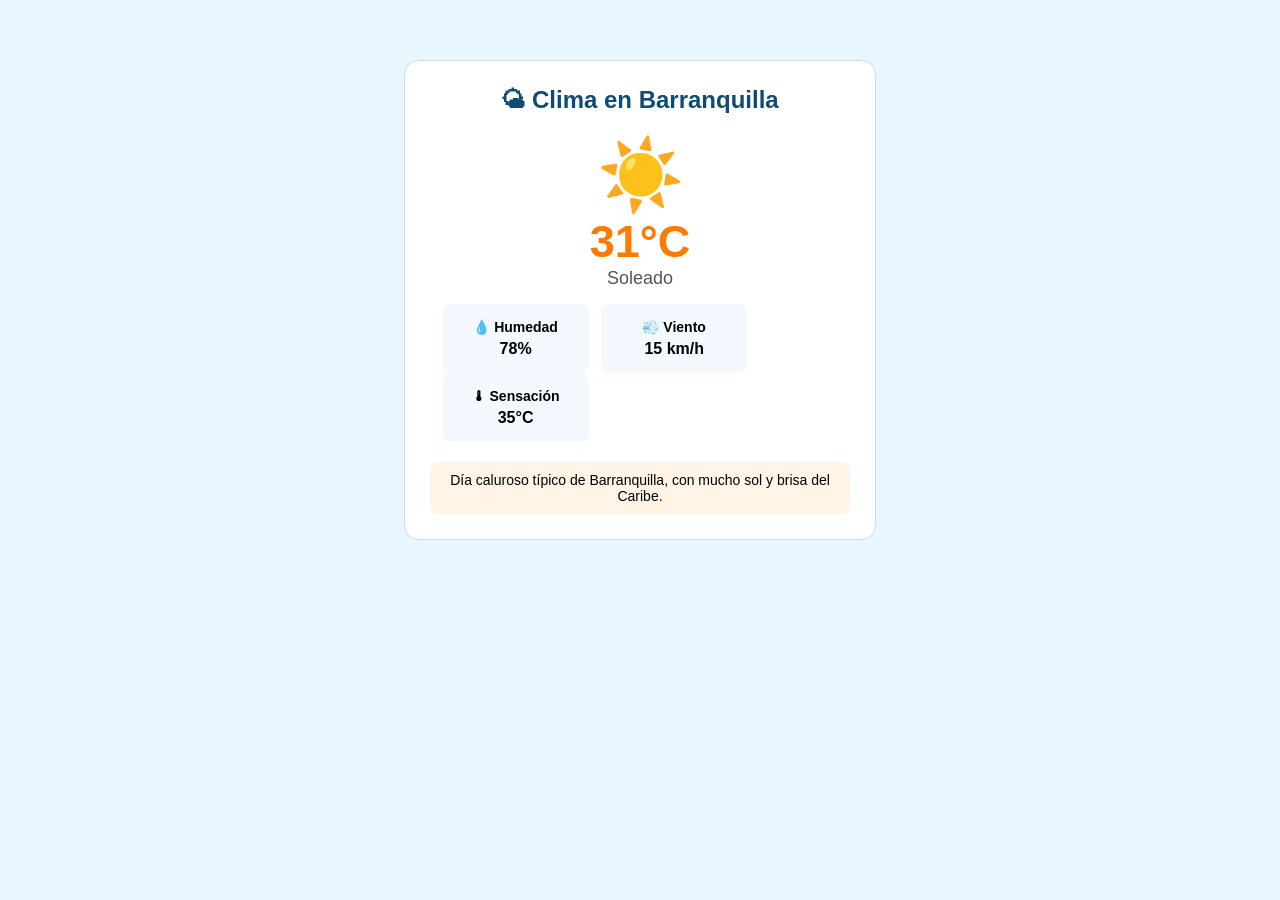
<file: index.html>
<!DOCTYPE html>
<html lang="es">
<head>
<meta charset="UTF-8">
<title>Widget del Clima</title>
<link rel="stylesheet" href="style.css">
</head>

<body>

<div class="widget">

<h2>🌤 Clima en Barranquilla</h2>

<div class="clima-principal">
<div class="icono">☀️</div>
<div class="temperatura">31°C</div>
<div class="estado">Soleado</div>
</div>

<div class="info">
<div class="dato">
<h3>💧 Humedad</h3>
<p>78%</p>
</div>

<div class="dato">
<h3>💨 Viento</h3>
<p>15 km/h</p>
</div>

<div class="dato">
<h3>🌡 Sensación</h3>
<p>35°C</p>
</div>
</div>

<div class="mensaje">
Día caluroso típico de Barranquilla, con mucho sol y brisa del Caribe.
</div>

</div>

</body>
</html>
</file>
<file: style.css>
body{
background-color:#e8f6ff;
font-family:Arial;
margin:0;
padding:60px;
}

.widget{
width:420px;
margin:auto;
background:white;
border-radius:15px;
padding:25px;
border:1px solid #cfdde6;
}

.widget h2{
text-align:center;
margin-top:0;
color:#0f4c75;
}

.clima-principal{
text-align:center;
margin-top:10px;
}

.icono{
font-size:70px;
}

.temperatura{
font-size:45px;
color:#ff7a00;
font-weight:bold;
}

.estado{
font-size:18px;
color:#555;
margin-bottom:15px;
}

.info{
width:100%;
overflow:hidden;
margin-top:10px;
}

.dato{
width:30%;
float:left;
margin-left:3%;
background:#f3f9ff;
padding:10px;
border-radius:8px;
text-align:center;
}

.dato h3{
margin:5px;
font-size:14px;
}

.dato p{
margin:5px;
font-size:16px;
font-weight:bold;
}

.mensaje{
margin-top:20px;
background:#fff4e6;
padding:10px;
border-radius:8px;
font-size:14px;
text-align:center;
}
</file>
